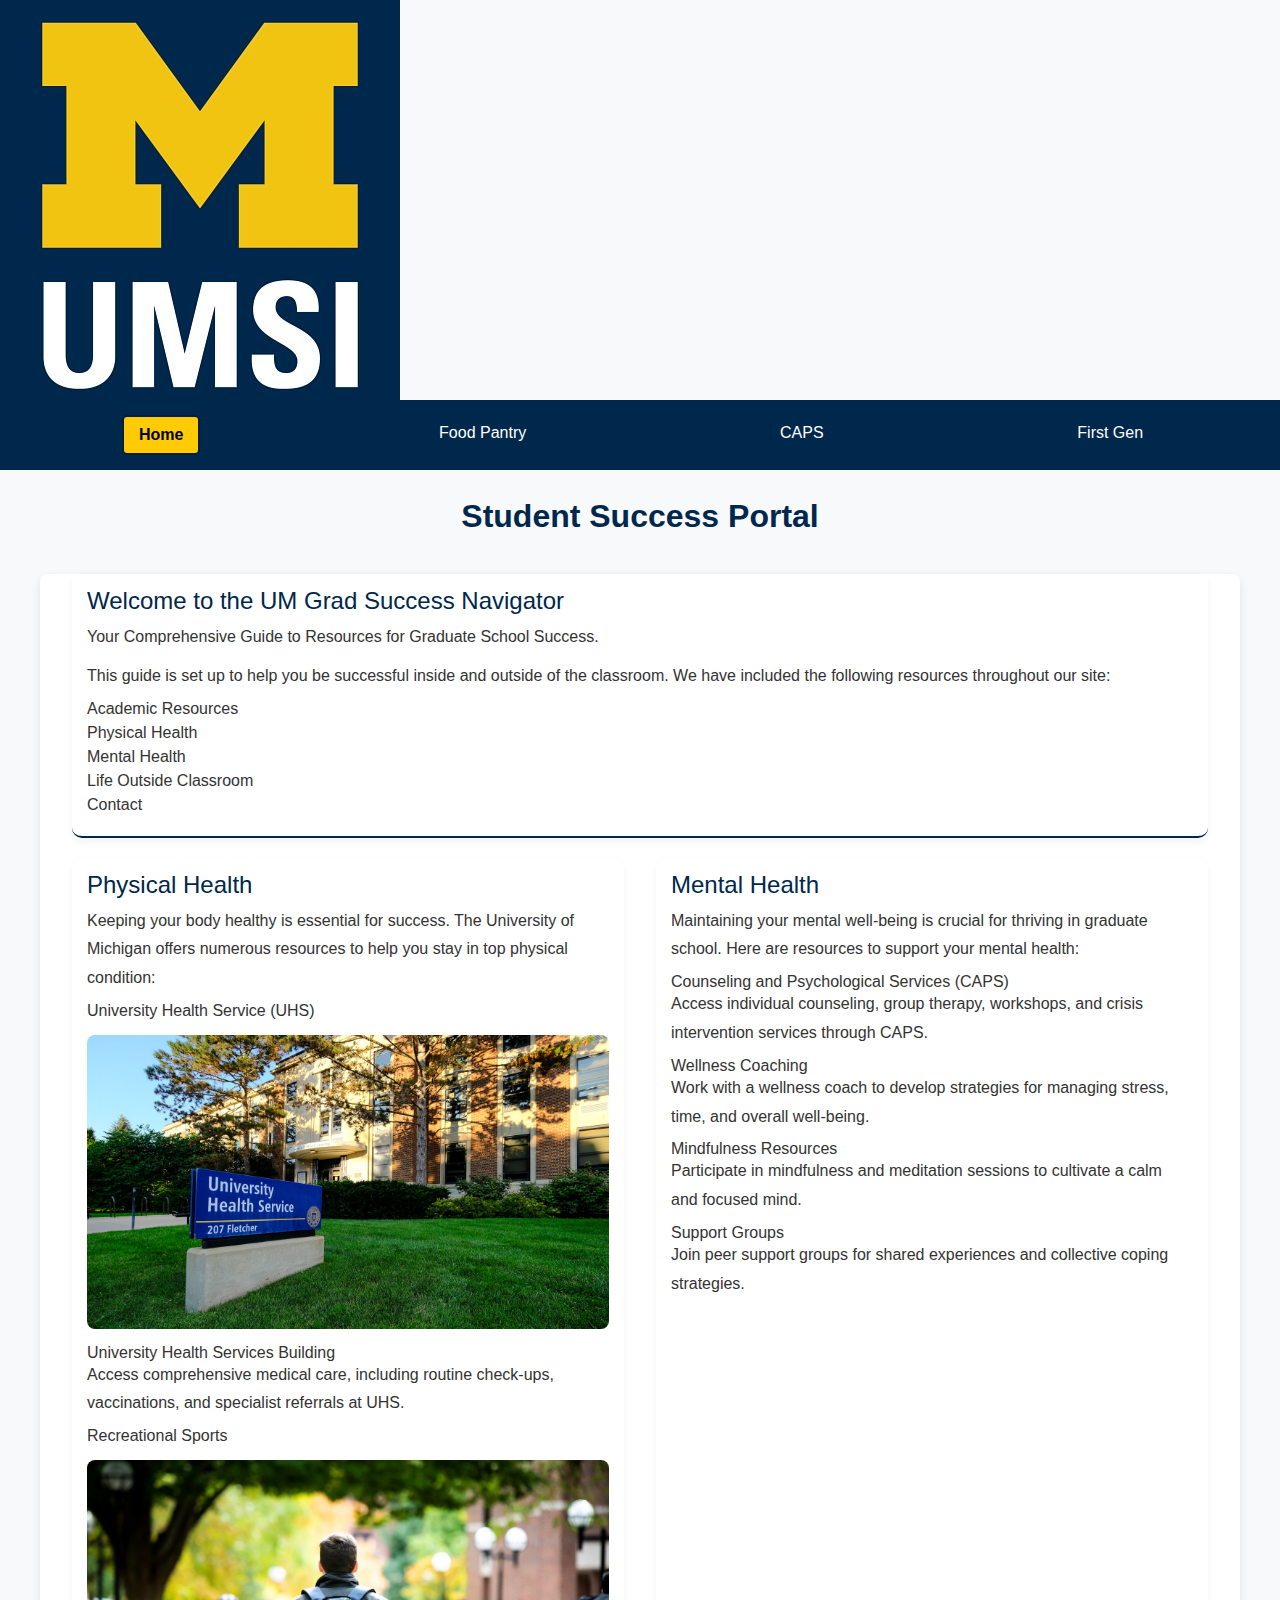
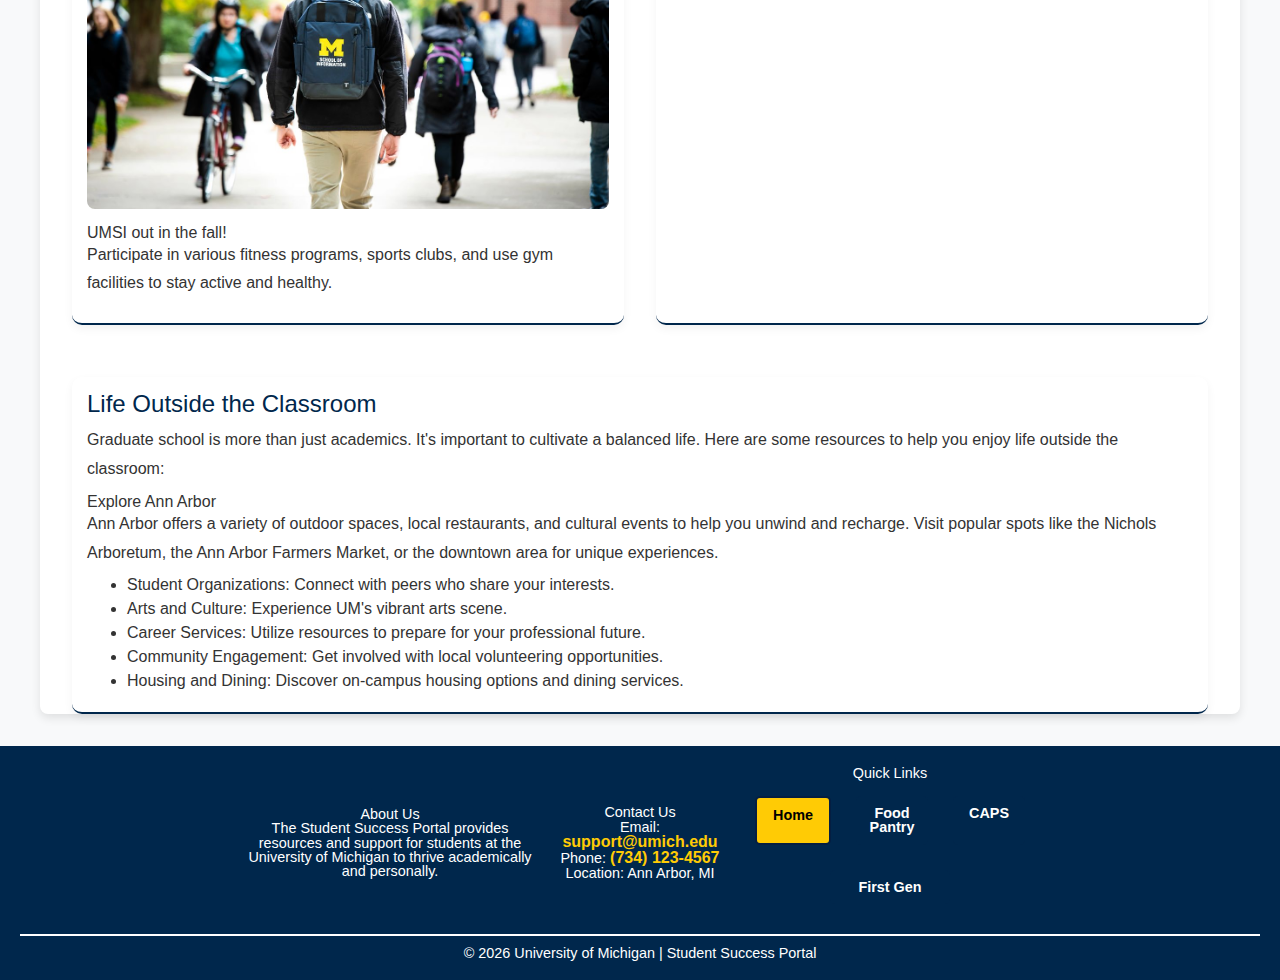
<file: index.html>
<!-- Used ChatGPT to help gather and structure my site correctly -->
    <!DOCTYPE html>
<html lang="en">
<head>
  <meta charset="UTF-8" />
  <meta name="viewport" content="width=device-width, initial-scale=1.0" />
  <link rel="stylesheet" href="css/html5reset.css" />
  <link rel="stylesheet" href="css/style.css" />
  <title>Student Success Portal</title>
</head>
<body>
  <header>
    <a class="skip" href="#main-content">Skip to Main Content</a>
    <img src="images/UMSI_signature_vertical_informal_solidblue.jpg" alt="UMSI Logo from the University of Michigan" />
    <nav aria-label="Primary Navigation">
      <ul class="nav-grid">
        <li><a href="index.html" class="active">Home</a></li>
        <li><a href="food_pantry.html">Food Pantry</a></li>
        <li><a href="caps.html">CAPS</a></li>
        <li><a href="first_gen.html">First Gen</a></li>
      </ul>
    </nav>
    <h1>Student Success Portal</h1>
  </header>

  <main id="main-content" class="content-container" tabindex="-1">
    <section class="info-card">
      <h2>Welcome to the UM Grad Success Navigator</h2>
      <p>Your Comprehensive Guide to Resources for Graduate School Success.</p>
      <p>This guide is set up to help you be successful inside and outside of the classroom. We have included the following resources throughout our site:</p>
      <ol>
        <li>Academic Resources</li>
        <li>Physical Health</li>
        <li>Mental Health</li>
        <li>Life Outside Classroom</li>
        <li>Contact</li>
      </ol>
    </section>

    <div class="section-grid">
      <section class="info-card">
        <h2>Physical Health</h2>
        <p>Keeping your body healthy is essential for success. The University of Michigan offers numerous resources to help you stay in top physical condition:</p>
        <h3>University Health Service (UHS)</h3>
        <figure>
          <img src="images/UHS.jpg" alt="University Health Services building" />
          <figcaption>University Health Services Building</figcaption>
        </figure>
        <p>Access comprehensive medical care, including routine check-ups, vaccinations, and specialist referrals at UHS.</p>
        <h3>Recreational Sports</h3>
        <figure>
          <img src="images/UMSI_CampusFall_UMSIBackpack_02.jpg" alt="A student wears a UMSI backpack in fall on the drag." />
          <figcaption>UMSI out in the fall!</figcaption>
        </figure>
        <p>Participate in various fitness programs, sports clubs, and use gym facilities to stay active and healthy.</p>
      </section>

      <section class="info-card">
        <h2>Mental Health</h2>
        <p>Maintaining your mental well-being is crucial for thriving in graduate school. Here are resources to support your mental health:</p>
        <h3>Counseling and Psychological Services (CAPS)</h3>
        <p>Access individual counseling, group therapy, workshops, and crisis intervention services through CAPS.</p>
        <h3>Wellness Coaching</h3>
        <p>Work with a wellness coach to develop strategies for managing stress, time, and overall well-being.</p>
        <h3>Mindfulness Resources</h3>
        <p>Participate in mindfulness and meditation sessions to cultivate a calm and focused mind.</p>
        <h3>Support Groups</h3>
        <p>Join peer support groups for shared experiences and collective coping strategies.</p>
      </section>
    </div>

    <section class="info-card" id="life-outside-classroom">
      <h2>Life Outside the Classroom</h2>
      <p>Graduate school is more than just academics. It's important to cultivate a balanced life. Here are some resources to help you enjoy life outside the classroom:</p>
      <h3>Explore Ann Arbor</h3>
      <p>Ann Arbor offers a variety of outdoor spaces, local restaurants, and cultural events to help you unwind and recharge. Visit popular spots like the Nichols Arboretum, the Ann Arbor Farmers Market, or the downtown area for unique experiences.</p>
      <ul>
        <li><strong>Student Organizations:</strong> Connect with peers who share your interests.</li>
        <li><strong>Arts and Culture:</strong> Experience UM's vibrant arts scene.</li>
        <li><strong>Career Services:</strong> Utilize resources to prepare for your professional future.</li>
        <li><strong>Community Engagement:</strong> Get involved with local volunteering opportunities.</li>
        <li><strong>Housing and Dining:</strong> Discover on-campus housing options and dining services.</li>
      </ul>
    </section>
  </main>

  <footer>
    <div class="footer-container">
      <div class="footer-section">
        <h3>About Us</h3>
        <p>The Student Success Portal provides resources and support for students at the University of Michigan to thrive academically and personally.</p>
      </div>
      <div class="footer-section">
        <h3>Contact Us</h3>
        <p>Email: <a href="mailto:support@umich.edu">support@umich.edu</a></p>
        <p>Phone: <a href="tel:+17341234567">(734) 123-4567</a></p>
        <p>Location: Ann Arbor, MI</p>
      </div>
      <div class="footer-section">
        <h3>Quick Links</h3>
        <nav class="footer-nav">
          <a href="index.html" class="active">Home</a>
          <a href="food_pantry.html">Food Pantry</a>
          <a href="caps.html">CAPS</a>
          <a href="first_gen.html">First Gen</a>
        </nav>
      </div>
    </div>
    <div class="footer-bottom">
      <p>&copy; <span id="year"></span> University of Michigan | Student Success Portal</p>
    </div>
  </footer>
<!--Got the following code from MDN webdocs -->
  <script>
    const currentDate = new Date();
    const year = currentDate.getFullYear();
    document.getElementById("year").textContent = year;
  </script>
</body>
</html>
</file>
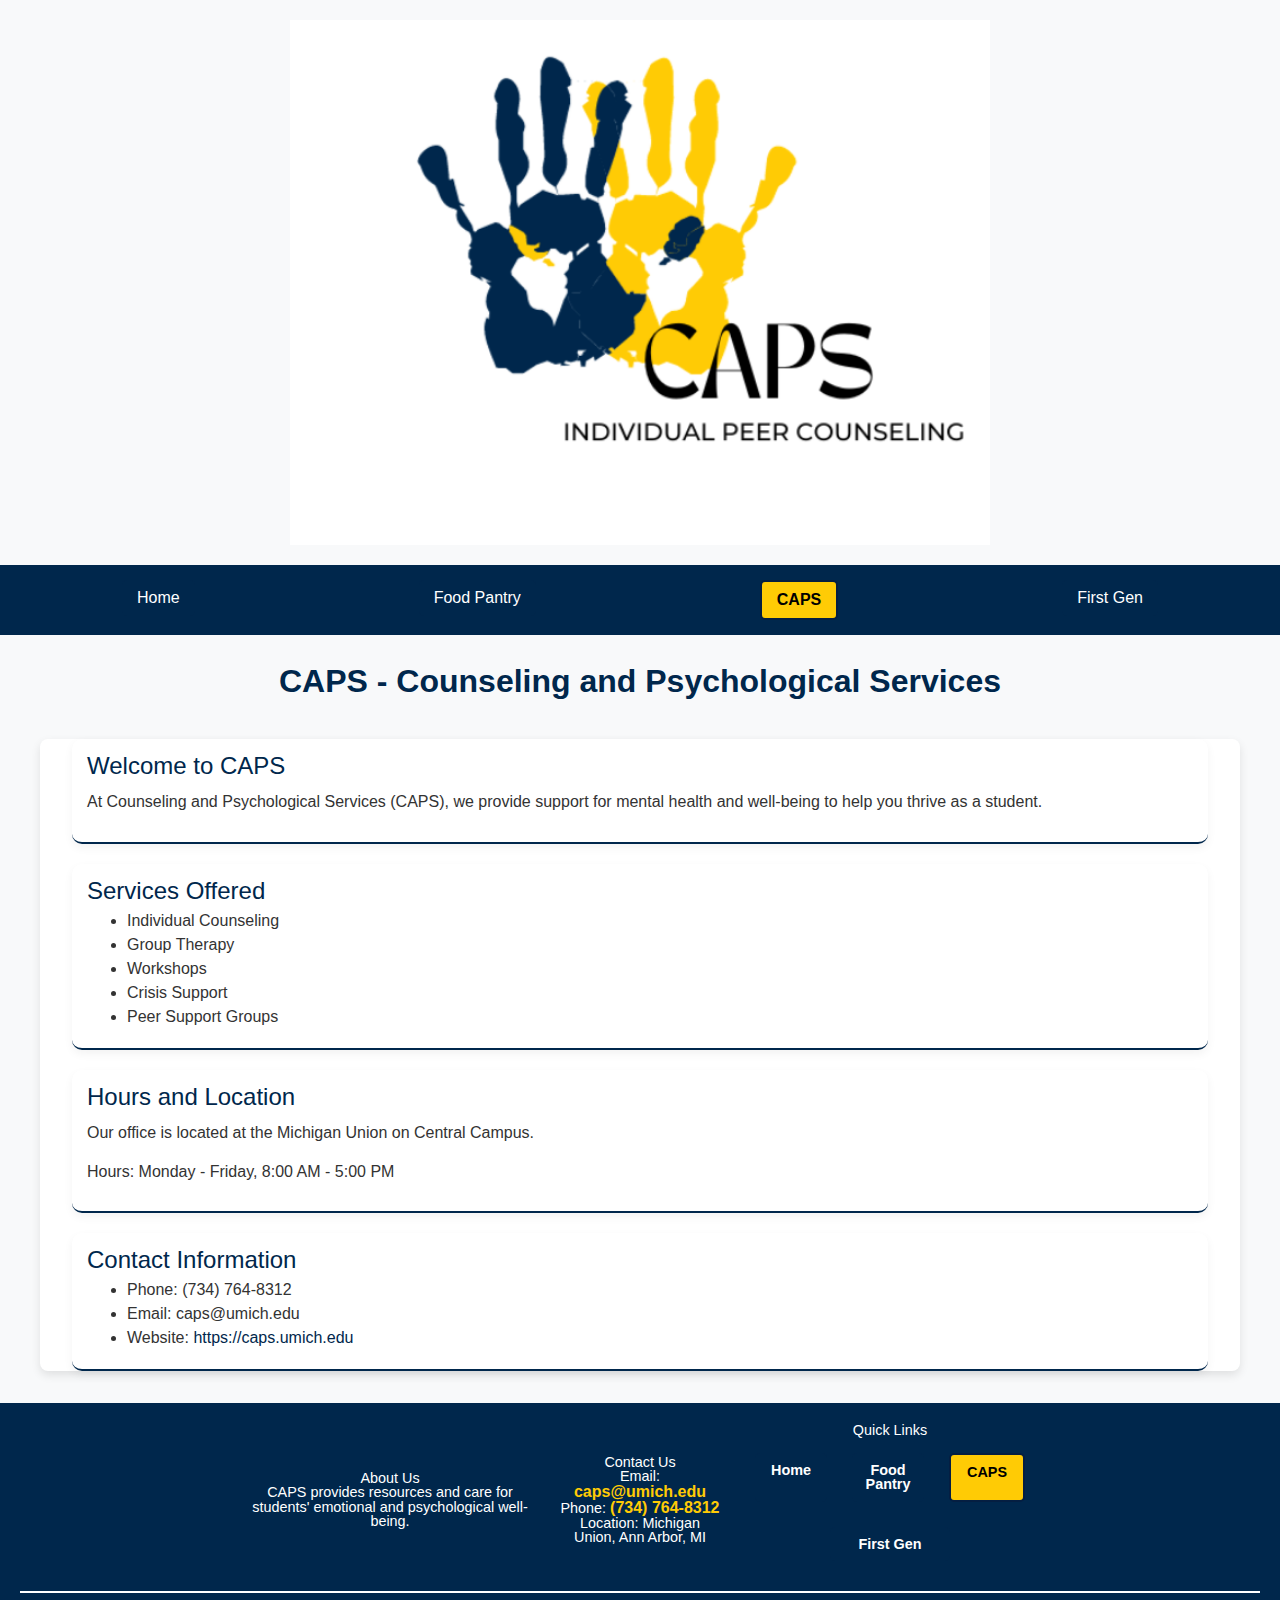
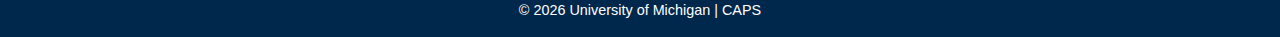
<file: caps.html>
<!-- Used ChatGPT to help gather and structure my site correctly -->

<!DOCTYPE html>
<html lang="en">
<head>
  <meta charset="UTF-8">
  <meta name="viewport" content="width=device-width, initial-scale=1.0">
  <link rel="stylesheet" href="css/html5reset.css">
  <link rel="stylesheet" href="css/style.css">
  <title>CAPS - Counseling and Psychological Services</title>
</head>
<body>
  <header>
    <a class="skip" href="#main-content">Skip to Main Content</a>
    <img src="images/CAPS.png" alt="CAPS Logo from the University of Michigan" class="caps-image">
    <nav aria-label="Primary Navigation">
      <ul>
        <li><a href="index.html">Home</a></li>
        <li><a href="food_pantry.html">Food Pantry</a></li>
        <li><a href="caps.html" class="active">CAPS</a></li>
        <li><a href="first_gen.html">First Gen</a></li>
      </ul>
    </nav>
    <h1>CAPS - Counseling and Psychological Services</h1>
  </header>

  <main id="main-content" class="content-container" tabindex="-1">
    <section class="info-card">
      <h2>Welcome to CAPS</h2>
      <p>At Counseling and Psychological Services (CAPS), we provide support for mental health and well-being to help you thrive as a student.</p>
    </section>

    <section class="info-card">
      <h2>Services Offered</h2>
      <ul>
        <li>Individual Counseling</li>
        <li>Group Therapy</li>
        <li>Workshops</li>
        <li>Crisis Support</li>
        <li>Peer Support Groups</li>
      </ul>
    </section>

    <section class="info-card">
      <h2>Hours and Location</h2>
      <p>Our office is located at the Michigan Union on Central Campus.</p>
      <p>Hours: Monday - Friday, 8:00 AM - 5:00 PM</p>
    </section>

    <section class="info-card">
      <h2>Contact Information</h2>
      <ul>
        <li>Phone: (734) 764-8312</li>
        <li>Email: caps@umich.edu</li>
        <li>Website: <a href="https://caps.umich.edu">https://caps.umich.edu</a></li>
      </ul>
    </section>
  </main>

  <footer>
    <div class="footer-container">
      <div class="footer-section">
        <h3>About Us</h3>
        <p>CAPS provides resources and care for students' emotional and psychological well-being.</p>
      </div>
      <div class="footer-section">
        <h3>Contact Us</h3>
        <p>Email: <a href="mailto:caps@umich.edu">caps@umich.edu</a></p>
        <p>Phone: <a href="tel:+17347648312">(734) 764-8312</a></p>
        <p>Location: Michigan Union, Ann Arbor, MI</p>
      </div>
      <div class="footer-section">
        <h3>Quick Links</h3>
        <nav class="footer-nav">
          <a href="index.html">Home</a>
          <a href="food_pantry.html">Food Pantry</a>
          <a href="caps.html" class="active">CAPS</a>
          <a href="first_gen.html">First Gen</a>
        </nav>
      </div>
    </div>
    <div class="footer-bottom">
      <p>&copy; <span id="year"></span> University of Michigan | CAPS</p>
    </div>
  </footer>
<!--Got the following code from MDN webdocs -->
  <script>
    const currentDate = new Date();
    const year = currentDate.getFullYear();
    document.getElementById("year").textContent = year;
  </script>
</body>
</html>
</file>
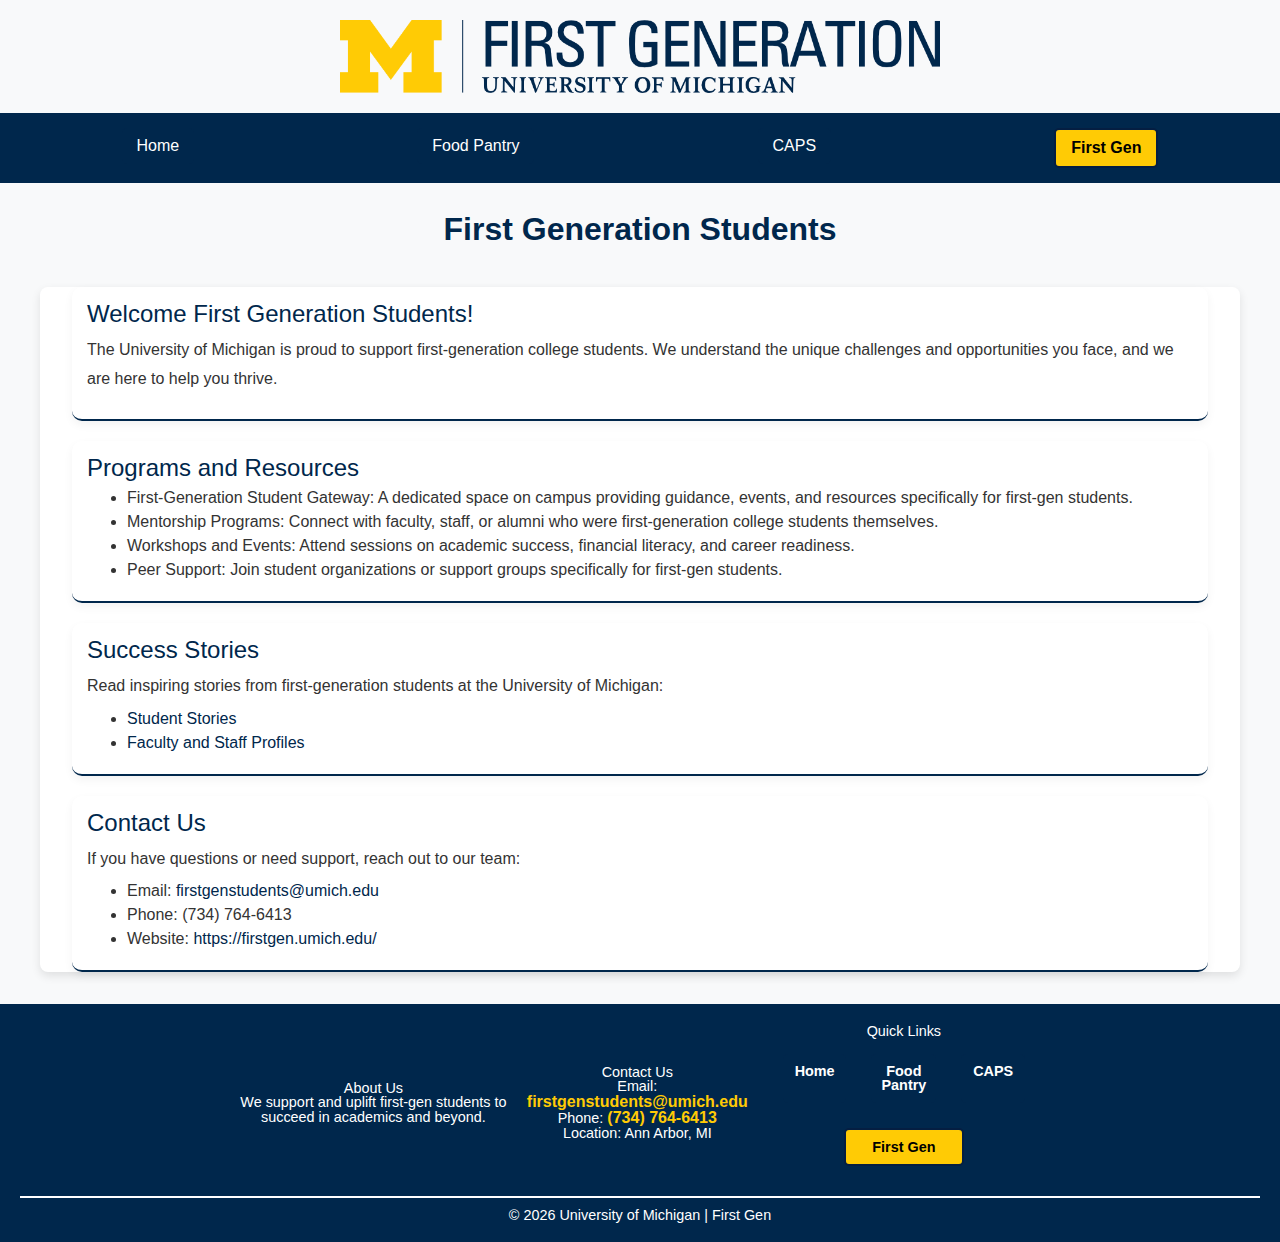
<file: first_gen.html>
<!-- Used ChatGPT to help gather and structure my site correctly -->
    <!DOCTYPE html>
<html lang="en">
<head>
  <meta charset="UTF-8">
  <meta name="viewport" content="width=device-width, initial-scale=1.0">
  <link rel="stylesheet" href="css/html5reset.css">
  <link rel="stylesheet" href="css/style.css">
  <title>First Generation Students</title>
</head>
<body>
  <header>
    <a class="skip" href="#main-content">Skip to Main Content</a>
    <img src="images/first-gen.png" 
    alt="First gen logo from the University of Michigan" class="first-gen-image">
    
    <nav aria-label="Primary Navigation">
      <ul>
        <li><a href="index.html">Home</a></li>
        <li><a href="food_pantry.html">Food Pantry</a></li>
        <li><a href="caps.html">CAPS</a></li>
        <li><a href="first_gen.html" class="active">First Gen</a></li>
      </ul>
    </nav>
    <h1>First Generation Students</h1>
  </header>

  <main id="main-content" class="content-container" tabindex="-1">
    <section class="info-card">
      <h2>Welcome First Generation Students!</h2>
      <p>The University of Michigan is proud to support first-generation college students. We understand the unique challenges and opportunities you face, and we are here to help you thrive.</p>
    </section>

    <section class="info-card">
      <h2>Programs and Resources</h2>
      <ul>
        <li>First-Generation Student Gateway: A dedicated space on campus providing guidance, events, and resources specifically for first-gen students.</li>
        <li>Mentorship Programs: Connect with faculty, staff, or alumni who were first-generation college students themselves.</li>
        <li>Workshops and Events: Attend sessions on academic success, financial literacy, and career readiness.</li>
        <li>Peer Support: Join student organizations or support groups specifically for first-gen students.</li>
      </ul>
    </section>

    <section class="info-card">
      <h2>Success Stories</h2>
      <p>Read inspiring stories from first-generation students at the University of Michigan:</p>
      <ul>
        <li><a href="#">Student Stories</a></li>
        <li><a href="#">Faculty and Staff Profiles</a></li>
      </ul>
    </section>

    <section class="info-card">
      <h2>Contact Us</h2>
      <p>If you have questions or need support, reach out to our team:</p>
      <ul>
        <li>Email: <a href="mailto:firstgenstudents@umich.edu">firstgenstudents@umich.edu</a></li>
        <li>Phone: (734) 764-6413</li>
        <li>Website: <a href="https://firstgen.umich.edu/">https://firstgen.umich.edu/</a></li>
      </ul>
    </section>
  </main>

  <footer>
    <div class="footer-container">
      <div class="footer-section">
        <h3>About Us</h3>
        <p>We support and uplift first-gen students to succeed in academics and beyond.</p>
      </div>
      <div class="footer-section">
        <h3>Contact Us</h3>
        <p>Email: <a href="mailto:firstgenstudents@umich.edu">firstgenstudents@umich.edu</a></p>
        <p>Phone: <a href="tel:+17347646413">(734) 764-6413</a></p>
        <p>Location: Ann Arbor, MI</p>
      </div>
      <div class="footer-section">
        <h3>Quick Links</h3>
        <nav class="footer-nav">
          <a href="index.html">Home</a>
          <a href="food_pantry.html">Food Pantry</a>
          <a href="caps.html">CAPS</a>
          <a href="first_gen.html" class="active">First Gen</a>
        </nav>
      </div>
    </div>
    <div class="footer-bottom">
      <p>&copy; <span id="year"></span> University of Michigan | First Gen</p>
    </div>
  </footer>
<!--Got the following code from MDN webdocs -->
  <script>
    const currentDate = new Date();
    const year = currentDate.getFullYear();
    document.getElementById("year").textContent = year;
  </script>
</body>
</html>
</file>
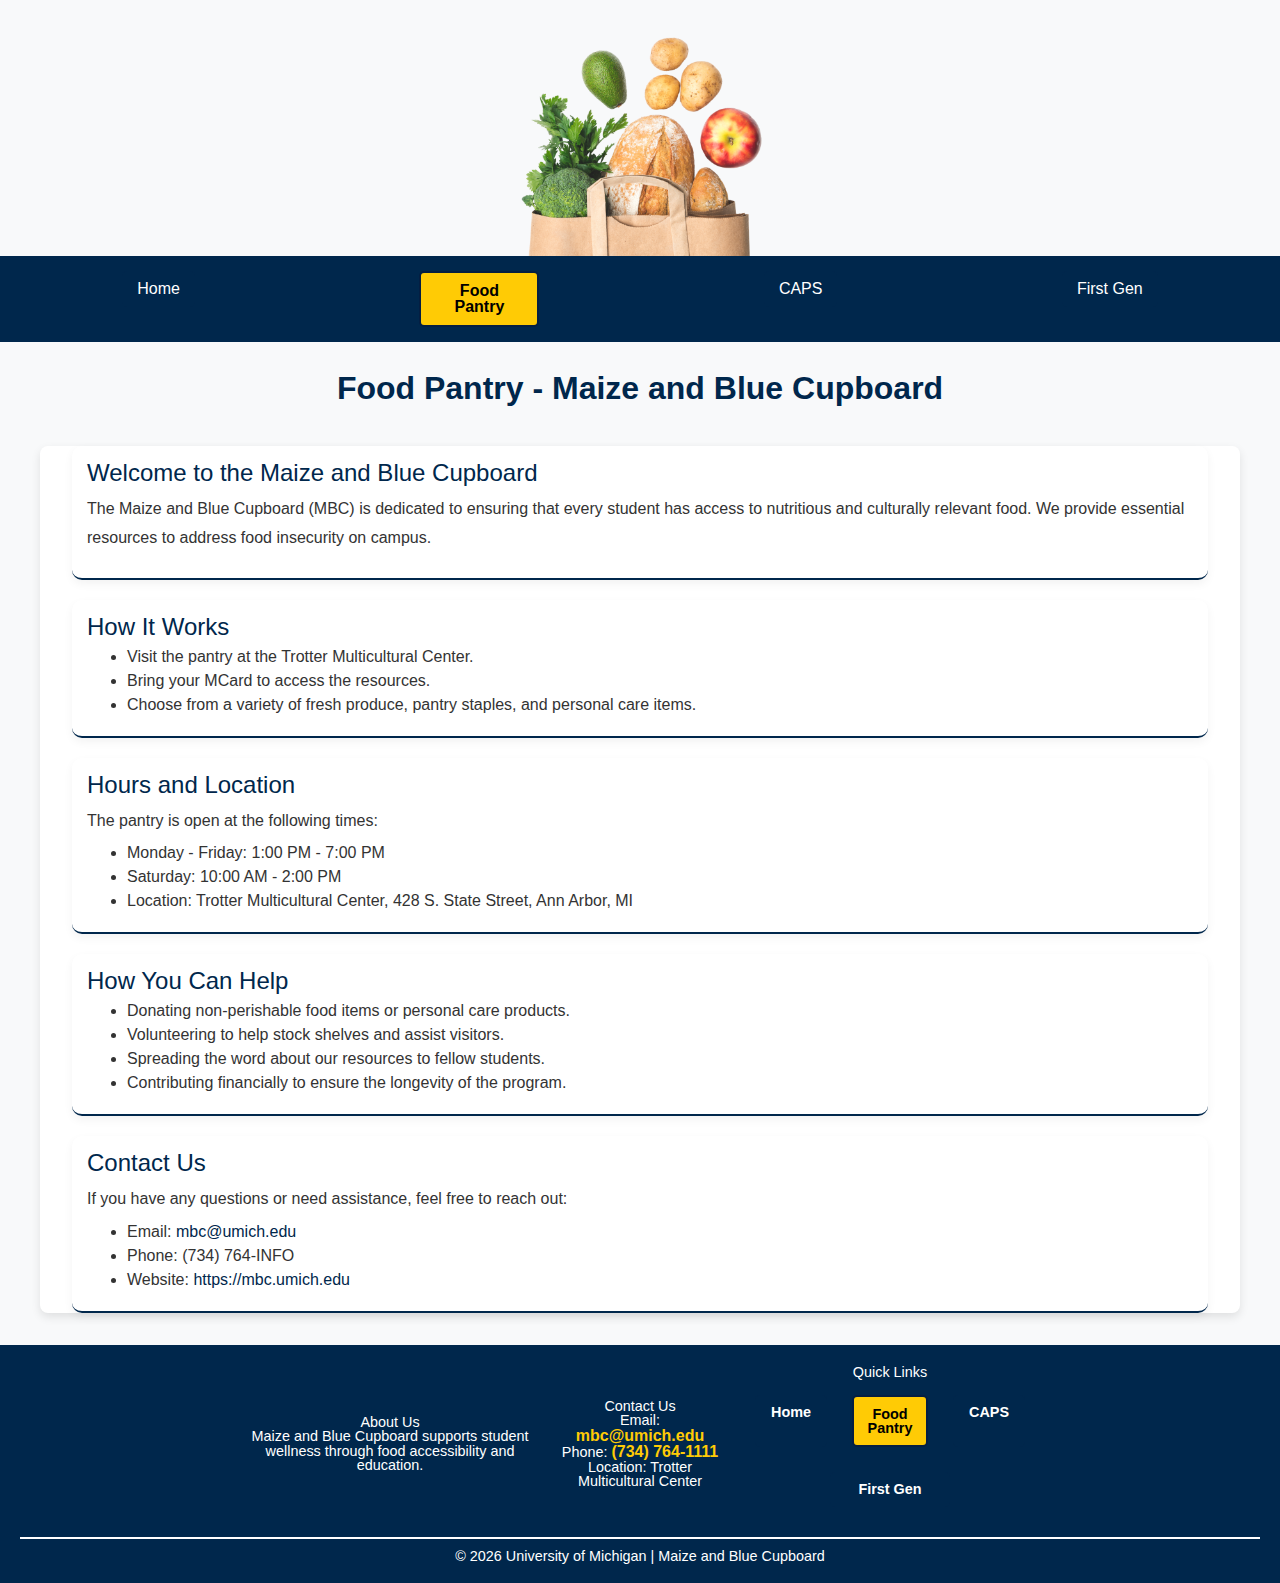
<file: food_pantry.html>
<!-- Used ChatGPT to help gather and structure my site correctly -->
    <!DOCTYPE html>
<html lang="en">
<head>
  <meta charset="UTF-8">
  <meta name="viewport" content="width=device-width, initial-scale=1.0">
  <link rel="stylesheet" href="css/html5reset.css">
  <link rel="stylesheet" href="css/style.css">
  <title>Food Pantry - Maize and Blue Cupboard</title>
</head>
<body>
  <header>
    <a class="skip" href="#main-content">Skip to Main Content</a>
    <img src="images/grocerybag.png"
    alt="Food Logo"
    style="max-width: 20%; height: auto;"
    class="grocerybag">
    <nav aria-label="Primary Navigation">
      <ul>
        <li><a href="index.html">Home</a></li>
        <li><a href="food_pantry.html" class="active">Food Pantry</a></li>
        <li><a href="caps.html">CAPS</a></li>
        <li><a href="first_gen.html">First Gen</a></li>
      </ul>
    </nav>
    <h1>Food Pantry - Maize and Blue Cupboard</h1>
  </header>

  <main id="main-content" class="content-container" tabindex="-1">
    <section class="info-card">
      <h2>Welcome to the Maize and Blue Cupboard</h2>
      <p>The Maize and Blue Cupboard (MBC) is dedicated to ensuring that every student has access to nutritious and culturally relevant food. We provide essential resources to address food insecurity on campus.</p>
    </section>

    <section class="info-card">
      <h2>How It Works</h2>
      <ul>
        <li>Visit the pantry at the Trotter Multicultural Center.</li>
        <li>Bring your MCard to access the resources.</li>
        <li>Choose from a variety of fresh produce, pantry staples, and personal care items.</li>
      </ul>
    </section>

    <section class="info-card">
      <h2>Hours and Location</h2>
      <p>The pantry is open at the following times:</p>
      <ul>
        <li>Monday - Friday: 1:00 PM - 7:00 PM</li>
        <li>Saturday: 10:00 AM - 2:00 PM</li>
        <li>Location: Trotter Multicultural Center, 428 S. State Street, Ann Arbor, MI</li>
      </ul>
    </section>

    <section class="info-card">
      <h2>How You Can Help</h2>
      <ul>
        <li>Donating non-perishable food items or personal care products.</li>
        <li>Volunteering to help stock shelves and assist visitors.</li>
        <li>Spreading the word about our resources to fellow students.</li>
        <li>Contributing financially to ensure the longevity of the program.</li>
      </ul>
    </section>

    <section class="info-card">
      <h2>Contact Us</h2>
      <p>If you have any questions or need assistance, feel free to reach out:</p>
      <ul>
        <li>Email: <a href="mailto:mbc@umich.edu">mbc@umich.edu</a></li>
        <li>Phone: (734) 764-INFO</li>
        <li>Website: <a href="https://mbc.umich.edu">https://mbc.umich.edu</a></li>
      </ul>
    </section>
  </main>

  <footer>
    <div class="footer-container">
      <div class="footer-section">
        <h3>About Us</h3>
        <p>Maize and Blue Cupboard supports student wellness through food accessibility and education.</p>
      </div>
      <div class="footer-section">
        <h3>Contact Us</h3>
        <p>Email: <a href="mailto:mbc@umich.edu">mbc@umich.edu</a></p>
        <p>Phone: <a href="tel:+17347641111">(734) 764-1111</a></p>
        <p>Location: Trotter Multicultural Center</p>
      </div>
      <div class="footer-section">
        <h3>Quick Links</h3>
        <nav class="footer-nav">
          <a href="index.html">Home</a>
          <a href="food_pantry.html" class="active">Food Pantry</a>
          <a href="caps.html">CAPS</a>
          <a href="first_gen.html">First Gen</a>
        </nav>
      </div>
    </div>
    <div class="footer-bottom">
      <p>&copy; <span id="year"></span> University of Michigan | Maize and Blue Cupboard</p>
    </div>
  </footer>
<!--Got the following code from MDN webdocs -->
  <script>
    const currentDate = new Date();
    const year = currentDate.getFullYear();
    document.getElementById("year").textContent = year;
  </script>
</body>
</html>
</file>
<file: css/style.css>
* {
    box-sizing: border-box;
    margin: 0;
    padding: 0;
  }
  
  html {
    font-size: 16px;
    line-height: 1.6;
    scroll-behavior: smooth;
  }
  
  body {
    font-family: "Graphik", Arial, sans-serif;
    background-color: #f8f9fa;
    color: #333;
  }
  
  img {
    max-width: 100%;
    height: auto;
    display: block;
  }
  
  a {
    text-decoration: none;
    color: #00274C;
    font-size: 1rem;
  }
  
  a:hover {
    text-decoration: underline;
  }
  
  .skip {
    position: absolute;
    top: -100px;
    left: 0;
    background-color: lightgray;
    height: 35px;
    padding: 10px;
  }
  
  .skip:focus {
    top: 20px;
  }
  
  nav {
    background: #00274C;
    padding: 10px;
    text-align: center;
  }
  
  nav ul {
    list-style: none;
    padding: 0;
    margin: 0;
    display: flex;
    justify-content: space-around;
    flex-wrap: wrap;
  }
  
  nav a {
    display: inline-block;
    padding: 10px 15px;
    background: #00274C;
    color: white;
    text-decoration: none;
    font-size: 1rem;
    border-radius: 5px;
    text-align: center;
    flex: 1;
    max-width: 120px;
    margin: 5px;
  }
  
  nav a:hover,
  nav a:focus {
    background: #041E42;
    outline: 2px solid white;
  }
  
  nav a.active {
    background: #FFCB05;
    color: #000;
    font-weight: bold;
    border: 2px solid #041E42;
  }
  
  footer {
    background: #00274C;
    color: white;
    text-align: center;
    padding: 20px;
    font-size: 0.9rem;
    margin-top: 20px;
  }
  
  .footer-container {
    display: flex;
    flex-direction: column;
    gap: 20px;
    align-items: center;
    max-width: 800px;
    margin: 0 auto;
  }
  
  .footer-section {
    text-align: center;
    max-width: 300px;
  }
  
  .footer-nav a,
  footer a {
    color: #FFCB05;
    text-decoration: none;
    font-weight: bold;
  }
  
  .footer-nav a:hover,
  footer a:hover {
    text-decoration: underline;
    color: white;
  }
  
  .footer-bottom {
    margin-top: 15px;
    border-top: 2px solid white;
    padding-top: 10px;
  }
  
  .footer-nav {
    display: flex;
    flex-wrap: wrap;
    justify-content: center;
    gap: 15px;
  }
  
  .footer-nav a {
    display: inline-block;
    width: 100px;
    text-align: center;
    padding: 10px;
    background: #00274C;
    color: white;
    text-decoration: none;
    font-size: 0.9rem;
    font-weight: bold;
    border-radius: 5px;
  }
  
  .footer-nav a:hover,
  .footer-nav a:focus {
    background: #041E42;
  }
  
  .content-container {
    max-width: 800px;
    margin: 20px auto;
    padding: 20px;
    background: white;
    border-radius: 8px;
    box-shadow: 0px 4px 10px rgba(0, 0, 0, 0.1);
  }
  
  .content-container section {
    margin-bottom: 20px;
    padding: 15px;
    border-bottom: 2px solid #00274C;
  }
  
  .content-container h2 {
    color: #00274C;
    font-size: 1.5rem;
    margin-bottom: 10px;
  }
  
  .content-container p {
    font-size: 1rem;
    line-height: 1.8;
    margin-bottom: 10px;
  }
  
  .content-container ul {
    margin-left: 20px;
    padding-left: 20px;
    list-style-type: disc;
  }
  
  .content-container li {
    margin-bottom: 8px;
  }
  
  .first-gen-image {
    width: 100%;
    max-width: 600px;
    height: auto;
    display: block;
    margin: 20px auto;
  }
  
  .grocerybag {
    width: 100%;
    max-width: 1000px;
    height: auto;
    display: block;
    margin: 0 auto;
  }
  
  .caps-image {
    width: 100%;
    max-width: 700px;
    height: auto;
    display: block;
    margin: 20px auto;
  }
  
  h1 {
    color: #00274C;
    font-size: 2rem;
    font-weight: bold;
    text-align: center;
    margin-top: 20px;
    padding: 10px;
  }
  
  /* Shared desktop/tablet view */
  @media (min-width: 768px) {
    .footer-container {
      flex-direction: row;
      justify-content: space-between;
      text-align: left;
    }
  
    .content-container {
      max-width: 1200px;
      margin: 2rem auto;
      padding: 0 2rem;
    }
  
    .section-grid {
      display: grid;
      grid-template-columns: repeat(2, 1fr);
      gap: 2rem;
      margin-bottom: 2rem;
    }
  
    .info-card {
      background-color: #fff;
      padding: 1.5rem;
      border-radius: 10px;
      box-shadow: 0 4px 10px rgba(0, 0, 0, 0.05);
      transition: transform 0.3s ease, box-shadow 0.3s ease;
    }
  
    .info-card img {
      max-width: 100%;
      height: auto;
      border-radius: 8px;
      margin: 1rem 0;
    }
  
    .info-card:hover {
      transform: scale(1.03);
      box-shadow: 0 10px 30px rgba(0, 0, 0, 0.15);
      z-index: 1;
    }
  }
  
  /* Pulse animation for 404 or other elements */
  @keyframes pulse {
    0% { transform: scale(1); opacity: 1; }
    50% { transform: scale(1.05); opacity: 0.75; }
    100% { transform: scale(1); opacity: 1; }
  }
  
  .pulse {
    animation: pulse 2s infinite ease-in-out;
  }
  
  h1.pulse {
    color: #245886;
  }
</file>
